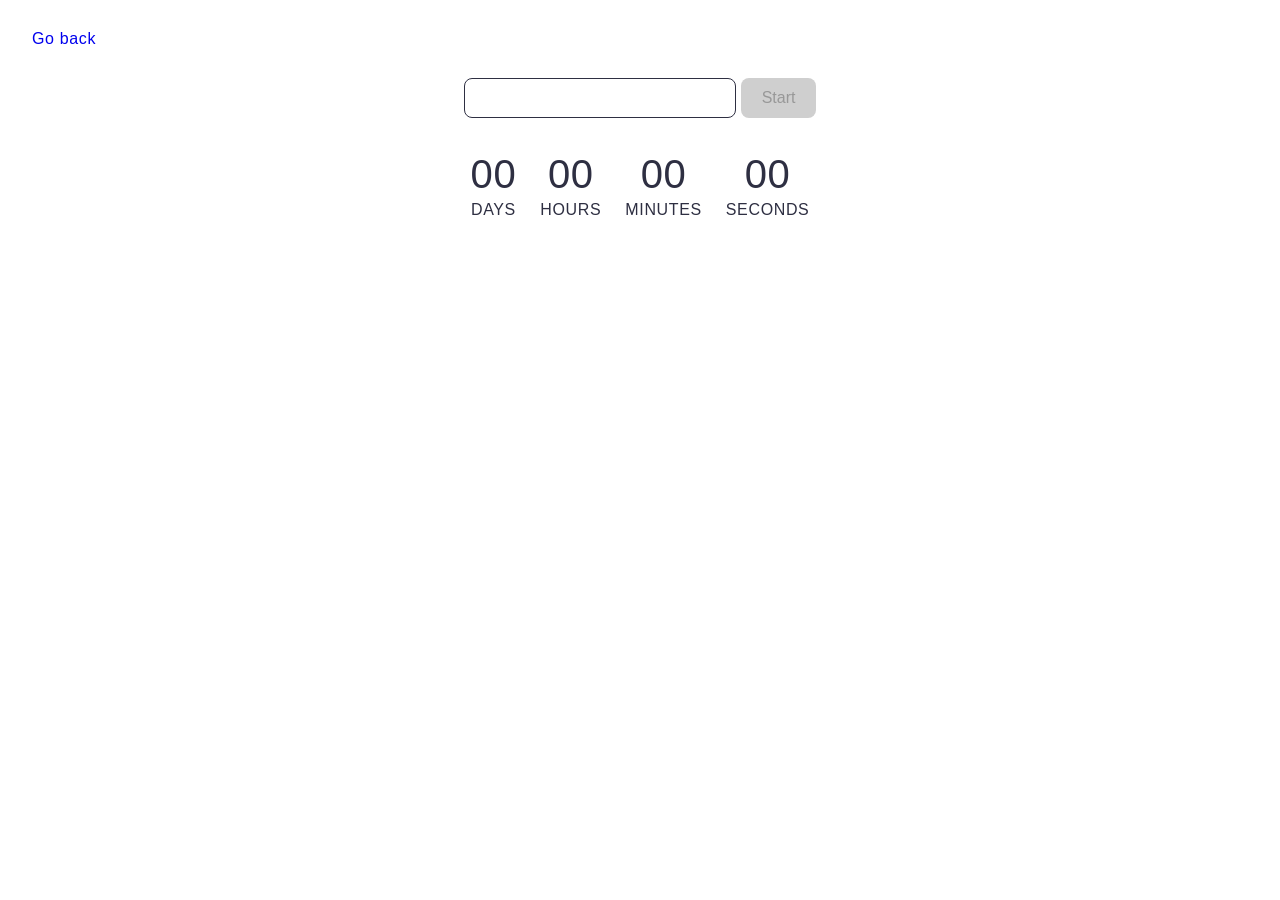
<file: src/1-timer.html>
<!DOCTYPE html>
<html lang="en">
  <head>
    <meta charset="UTF-8" />
    <link rel="icon" type="image/svg+xml" href="/js.svg" />
    <meta name="viewport" content="width=device-width, initial-scale=1.0" />
    <title>MyDocument</title>
    <link
      rel="stylesheet"
      href="https://cdnjs.cloudflare.com/ajax/libs/modern-normalize/3.0.1/modern-normalize.min.css"
      integrity="sha512-q6WgHqiHlKyOqslT/lgBgodhd03Wp4BEqKeW6nNtlOY4quzyG3VoQKFrieaCeSnuVseNKRGpGeDU3qPmabCANg=="
      crossorigin="anonymous"
      referrerpolicy="no-referrer"
    />
    <link rel="stylesheet" href="./css/styles.css" />
  </head>
  <body>
    <a class="btn-back" href="./index.html">Go back</a>
    <div class="wrap-timer">
      <div>
        <input type="text" id="datetime-picker" />
        <button type="button" data-start>Start</button>
      </div>

      <div class="timer">
        <div class="field">
          <span class="value" data-days>00</span>
          <span class="label">Days</span>
        </div>
        <div class="field">
          <span class="value" data-hours>00</span>
          <span class="label">Hours</span>
        </div>
        <div class="field">
          <span class="value" data-minutes>00</span>
          <span class="label">Minutes</span>
        </div>
        <div class="field">
          <span class="value" data-seconds>00</span>
          <span class="label">Seconds</span>
        </div>
      </div>
    </div>

    <script type="module" src="./js/1-timer.js"></script>
  </body>
</html>
</file>
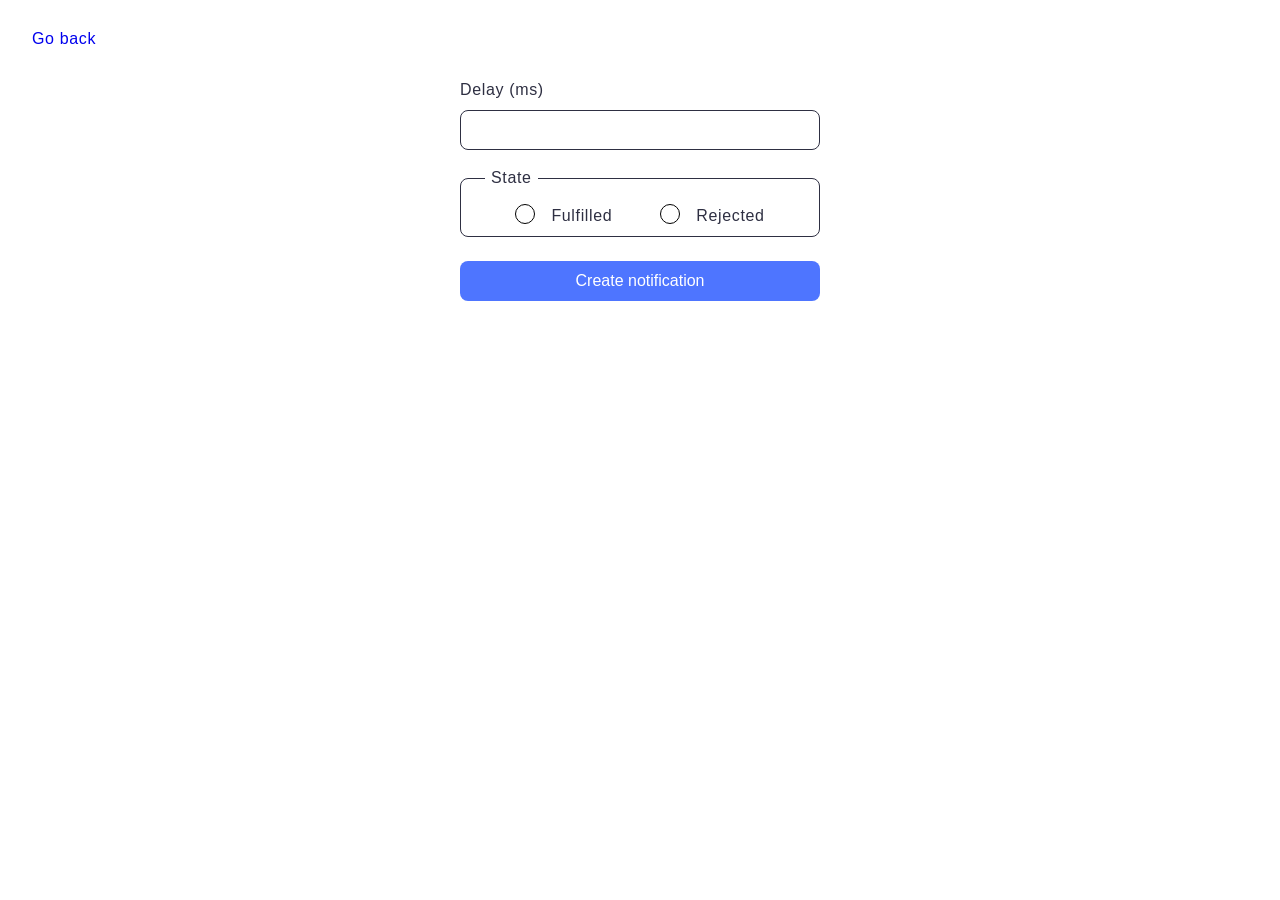
<file: src/2-snackbar.html>
<!DOCTYPE html>
<html lang="en">
  <head>
    <meta charset="UTF-8" />
    <link rel="icon" type="image/svg+xml" href="/js.svg" />
    <meta name="viewport" content="width=device-width, initial-scale=1.0" />
    <title>MyDocument</title>
    <link
      rel="stylesheet"
      href="https://cdnjs.cloudflare.com/ajax/libs/modern-normalize/3.0.1/modern-normalize.min.css"
      integrity="sha512-q6WgHqiHlKyOqslT/lgBgodhd03Wp4BEqKeW6nNtlOY4quzyG3VoQKFrieaCeSnuVseNKRGpGeDU3qPmabCANg=="
      crossorigin="anonymous"
      referrerpolicy="no-referrer"
    />
    <link rel="stylesheet" href="./css/styles.css" />
  </head>
  <body>
    <a class="btn-back" href="./index.html">Go back</a>
    <form class="form">
      <label>
        Delay (ms)
        <input type="number" name="delay" required />
      </label>

      <fieldset>
        <legend>State</legend>
        <label>
          <input type="radio" name="state" value="fulfilled" required />
          Fulfilled
        </label>
        <label>
          <input type="radio" name="state" value="rejected" required />
          Rejected
        </label>
      </fieldset>

      <button type="submit">Create notification</button>
    </form>

    <script type="module" src="./js/2-snackbar.js"></script>
  </body>
</html>
</file>
<file: src/css/styles.css>
body {
  font-family: 'Montserrat', sans-serif;
  padding: 24px;
  color: #2e2f42;
  line-height: 1.5;
  letter-spacing: 0.04em;
}

a {
  text-decoration: none;
}

ul,
ol {
  list-style-type: none;
  margin: 0;
  padding: 0;
}

img {
  display: block;
  max-width: 100%;
}

.btn-back {
  background-color: white;
  border-radius: 4px;
  display: inline-flex;
  padding: 3px 8px;
  margin-bottom: 24px;
}

.index-menu {
  display: grid;
  gap: 5px;
}

/* Task 1 */
.wrap-timer {
  display: flex;
  flex-direction: column;
  align-items: center;
}

button[type='button'] {
  cursor: pointer;
  border-radius: 8px;
  padding: 8px 16px;
  width: 75px;
  height: 40px;
  color: #989898;
  background-color: #cfcfcf;
  border: none;
  font-weight: 500;
  font-size: 16px;
  background-color: #cfcfcf;
  pointer-events: none;
  transition: all 250ms ease-in-out;
}

.timer-btn-active:is(:hover, :focus) {
  background-color: #6c8cff !important;
}

.timer-btn-active {
  color: #fff !important;
  background-color: #4e75ff !important;
  pointer-events: all !important;
}

#datetime-picker {
  border-radius: 8px;
  width: 272px;
  height: 40px;
  padding-left: 16px;
  color: #2e2f42;
  outline: none;
  border: 1px solid #2e2f42;
  transition: all 250ms ease-in-out;
}

#datetime-picker:is(:hover, :focus) {
  border-color: #6c8cff;
}

.timer-input-unactive {
  pointer-events: none !important;
  color: #989898 !important;
  border-color: #989898 !important;
}

.timer {
  display: flex;
  gap: 24px;
  text-transform: uppercase;
  margin-top: 32px;
}

.field {
  display: grid;
  justify-items: center;
}

.value {
  font-size: 40px;
  line-height: 1.2;
}

/* Task 2 */
form {
  display: flex;
  flex-direction: column;
  align-items: center;
}
form > label {
  width: 360px;
  display: grid;
  gap: 8px;
  margin-bottom: 16px;
}

input[name='delay'] {
  height: 40px;
  padding: 0 16px;
  border-radius: 8px;
  color: #2e2f42;
  outline: none;
  border: 1px solid #2e2f42;
  transition: all 250ms ease-in-out;
  width: 360px;
}

input[name='delay']:is(:hover, :focus) {
  border-color: #6c8cff;
}

fieldset {
  display: flex;
  justify-content: center;
  gap: 48px;
  padding: 14px 48px 8px;
  border-radius: 8px;
  color: #2e2f42;
  outline: none;
  border: 1px solid #2e2f42;
  transition: all 250ms ease-in-out;
  width: 360px;
}

fieldset label {
  display: flex;
  gap: 8px;
}
fieldset legend {
  padding: 0 6px;
  margin-left: -24px;
}
input[type='radio'] {
  appearance: none;
  width: 20px;
  height: 20px;
  border: 1px solid #000;
  border-radius: 50%;
  margin-right: 8px;
  position: relative;
}

input[type='radio']::before {
  content: '';
  display: block;
  width: 10px;
  height: 10px;
  background-color: transparent;
  border-radius: 50%;
  position: absolute;
  top: 50%;
  left: 50%;
  transform: translate(-50%, -50%);
  transition: all 250ms ease-in-out;
}

input[type='radio']:checked::before {
  background-color: #007bff;
}

input[type='radio']:checked {
  border-color: #007bff;
}
button[type='submit'] {
  width: 360px;
  cursor: pointer;
  margin-top: 24px;
  width: 360px;
  border-radius: 8px;
  border: none;
  color: #fff;
  padding: 0;
  height: 40px;
  background-color: #4e75ff;
  transition: all 250ms ease-in-out;
}

button[type='submit']:is(:hover, :focus) {
  background-color: #6c8cff;
}
</file>
